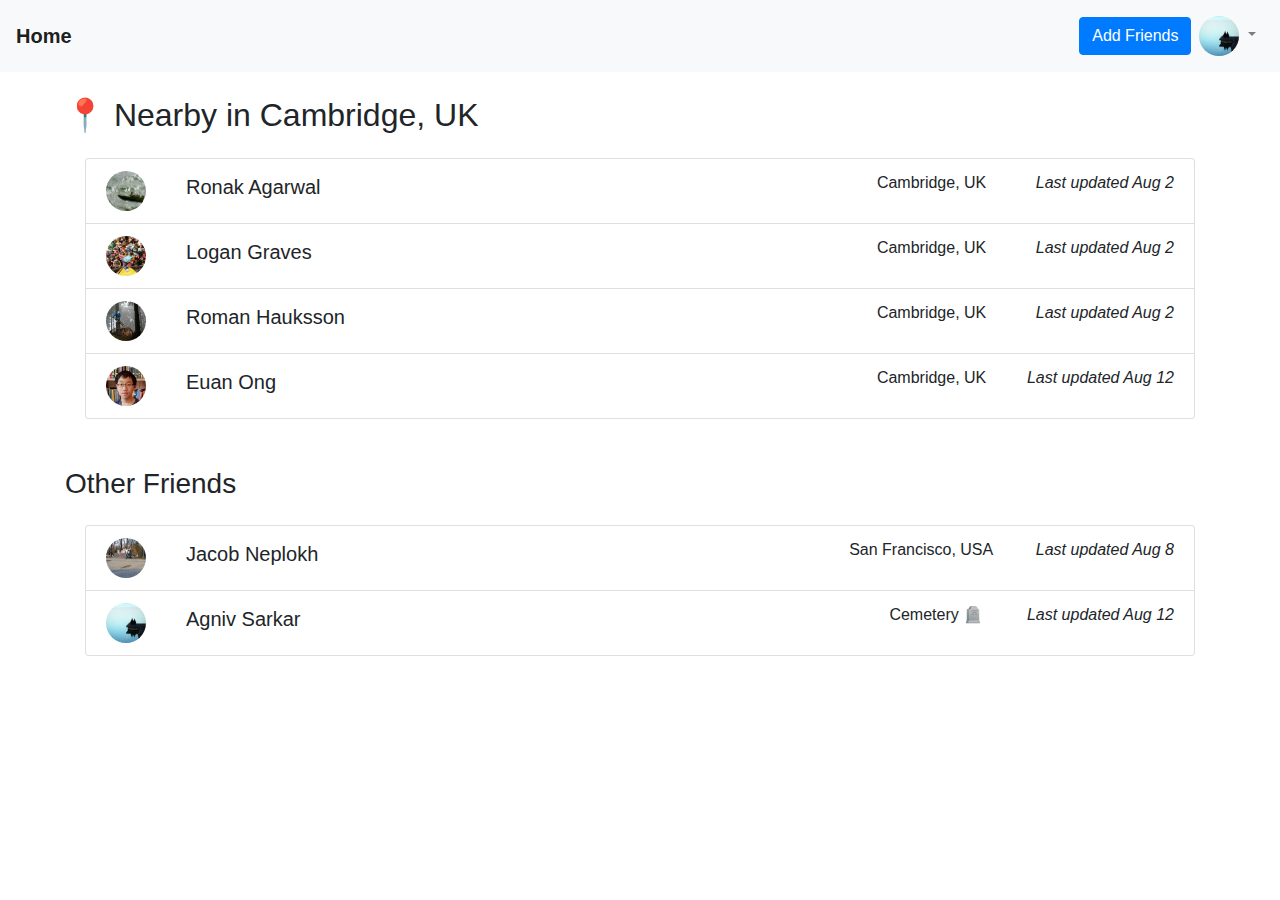
<file: frontend/index.html>
<!DOCTYPE html>
<html lang="en">
<head>
    <meta charset="UTF-8">
    <meta name="viewport" content="width=device-width, initial-scale=1.0">
    <title>Location Service</title>

    <!-- Adding Bootstrap for styling -->
    <link href="https://maxcdn.bootstrapcdn.com/bootstrap/4.5.2/css/bootstrap.min.css" rel="stylesheet">
    <link href="styles.css" rel="stylesheet" type="text/css">
</head>
<body>

<!-- Navigation bar -->
<nav class="navbar navbar-expand-lg navbar-light bg-light">
    <a class="navbar-brand" href="index.html"><b>Home</b></a>
    <div class="collapse navbar-collapse" id="navbarNav">
        <ul class="navbar-nav ml-auto">
            <li class="nav-item">
                <button class="btn btn-primary">Add Friends</button>
            </li>
            <li class="nav-item dropdown">
                <a class="nav-link dropdown-toggle" href="#" id="profileDropdown" role="button" data-toggle="dropdown">
                    <img src="assets/pfpsample.jpg" alt="Profile" style="width: 40px; height: 40px; border-radius: 50%;">
                </a>
                <div class="dropdown-menu dropdown-menu-right" aria-labelledby="profileDropdown">
                    <a class="dropdown-item" href="#">Profile</a>
                    <a class="dropdown-item" href="settings.html">Settings</a>
                </div>
            </li>
        </ul>
    </div>
</nav>

<!-- Page header -->
<div class="container my-4">
    <h2 class="location-header">📍 Nearby in Cambridge, UK</h2>
</div>

<!-- Nearby Friends -->
<div class="container">
    <div class="list-group">
        <div class="list-group-item list-item">
            <img src="assets/pfp2.jpg" alt="Profile 1" class="profile-pic">
            <div class="user-name">
                <h5>Ronak Agarwal</h5>
            </div>
            <div class="location-box">
                <p>Cambridge, UK</p>
            </div>
            <div class="location-box">
                <p><i>Last updated Aug 2</i></p>
            </div>
        </div>
        <div class="list-group-item list-item">
            <img src="assets/pfp5.jpg" alt="Profile 2" class="profile-pic">
            <div class="user-name">
                <h5>Logan Graves</h5>
            </div>
            <div class="location-box">
                <p>Cambridge, UK</p>
            </div>
            <div class="location-box">
                <p><i>Last updated Aug 2</i></p>
            </div>
        </div>
        <div class="list-group-item list-item">
            <img src="assets/pfp4.jpg" alt="Profile 2" class="profile-pic">
            <div class="user-name">
                <h5>Roman Hauksson</h5>
            </div>
            <div class="location-box">
                <p>Cambridge, UK</p>
            </div>
            <div class="location-box">
                <p><i>Last updated Aug 2</i></p>
            </div>
        </div>
        <div class="list-group-item list-item">
            <img src="assets/euan.jpeg" alt="Profile 2" class="profile-pic">
            <div class="user-name">
                <h5>Euan Ong</h5>
            </div>
            <div class="location-box">
                <p>Cambridge, UK</p>
            </div>
            <div class="location-box">
                <p><i>Last updated Aug 12</i></p>
            </div>
        </div>
        <!-- ... Add more as needed -->
    </div>
</div>

<br>

<!-- Page header -->
<div class="container my-4">
    <h3 class="location-header">Other Friends</h3>
</div>

<!-- Nearby Friends -->
<div class="container">
    <div class="list-group">
        <div class="list-group-item list-item">
            <img src="assets/pfp3.jpg" alt="Profile 1" class="profile-pic">
            <div class="user-name">
                <h5>Jacob Neplokh</h5>
            </div>
            <div class="location-box">
                <p>San Francisco, USA</p>
            </div>
            <div class="location-box">
                <p><i>Last updated Aug 8</i></p>
            </div>
        </div>
        <div class="list-group-item list-item">
            <img src="assets/pfpsample.jpg" alt="Profile 2" class="profile-pic">
            <div class="user-name">
                <h5>Agniv Sarkar</h5>
            </div>
            <div class="location-box">
                <p>Cemetery 🪦</p>
            </div>
            <div class="location-box">
                <p><i>Last updated Aug 12</i></p>
            </div>
        </div>
        
        <!-- ... Add more as needed -->
    </div>
</div>


<!-- Adding Bootstrap's JavaScript library for dropdown functionality -->
<script src="https://ajax.googleapis.com/ajax/libs/jquery/3.5.1/jquery.min.js"></script>
<script src="https://cdnjs.cloudflare.com/ajax/libs/popper.js/1.16.0/umd/popper.min.js"></script>
<script src="https://maxcdn.bootstrapcdn.com/bootstrap/4.5.2/js/bootstrap.min.js"></script>

</body>
</html>
</file>
<file: frontend/styles.css>
/* Nav Bar Styles */        
nav {
    background-color: white;
}
.nav-item {
    display: flex;
    justify-content: center;

}

.location-header {
    position: relative;
    left: -20px; /* Space for the emoji */
}

.nav-item button {
    height: 38px;
    display: inline-block;
    margin: auto;

}


/* Home Page Grid Styles */
.list-item {
    display: grid;
    grid-template-columns: auto 1fr auto 0.25fr; /* 1fr for the user name and auto for the location box */
    align-items: center; /* vertically align items */
    gap: 20px; /* space between columns */
}

.user-name {
    text-align: left;
}

.profile-pic {
    width: 40px;
    height: 40px;
    border-radius: 50%;
    margin-right: 20px; /* space between the image and the user name */
}

.location-box {
    /*padding: 10px;
    border: 1px solid #ddd;
    border-radius: 5px;*/
    text-align: right;
    white-space: nowrap; /* prevent wrapping of text in the box */
}


 select {
    background-color: blue; !important
}
</file>
